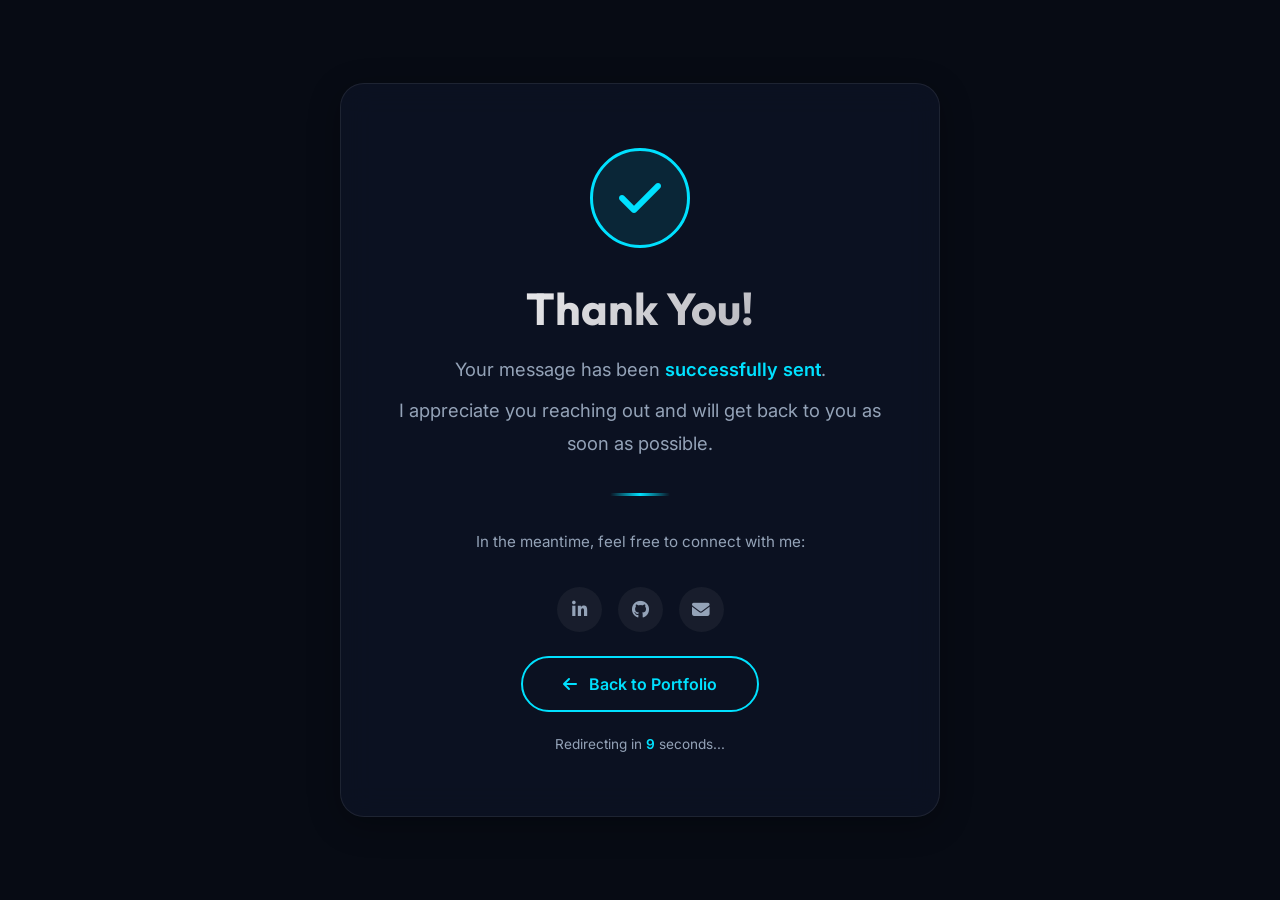
<file: thanks.html>
<!DOCTYPE html>
<html lang="en">
<head>
    <meta charset="UTF-8">
    <meta name="viewport" content="width=device-width, initial-scale=1.0">
    <title>Thank You | Meet Ajudiya</title>
    <meta name="description" content="Thank you for reaching out to Meet Ajudiya">

    <!-- Google Fonts -->
    <link rel="preconnect" href="https://fonts.googleapis.com">
    <link rel="preconnect" href="https://fonts.gstatic.com" crossorigin>
    <link href="https://fonts.googleapis.com/css2?family=Inter:wght@300;400;500;600;700&family=Outfit:wght@400;600;700;800&display=swap" rel="stylesheet">

    <!-- Font Awesome -->
    <link rel="stylesheet" href="https://cdnjs.cloudflare.com/ajax/libs/font-awesome/6.4.0/css/all.min.css">

    <style>
        :root {
            --primary: #00E1FF;
            --primary-glow: rgba(0, 225, 255, 0.4);
            --bg-dark: #070B14;
            --text-main: #F4F4F5;
            --text-muted: #94A3B8;
            --glass-bg: rgba(15, 23, 42, 0.6);
            --glass-border: rgba(255, 255, 255, 0.08);
        }

        * {
            margin: 0;
            padding: 0;
            box-sizing: border-box;
        }

        body {
            font-family: 'Inter', sans-serif;
            background-color: var(--bg-dark);
            color: var(--text-main);
            min-height: 100vh;
            display: flex;
            align-items: center;
            justify-content: center;
            overflow: hidden;
            position: relative;
        }

        /* Animated background dots */
        .bg-dots {
            position: fixed;
            top: 0;
            left: 0;
            width: 100%;
            height: 100%;
            z-index: 0;
            overflow: hidden;
        }

        .bg-dots span {
            position: absolute;
            width: 4px;
            height: 4px;
            background: var(--primary);
            border-radius: 50%;
            opacity: 0;
            animation: floatDot 6s infinite;
        }

        @keyframes floatDot {
            0% {
                opacity: 0;
                transform: translateY(100vh) scale(0);
            }
            20% {
                opacity: 0.6;
            }
            100% {
                opacity: 0;
                transform: translateY(-20vh) scale(1);
            }
        }

        .thank-you-container {
            position: relative;
            z-index: 1;
            text-align: center;
            max-width: 600px;
            padding: 4rem 3rem;
            background: var(--glass-bg);
            backdrop-filter: blur(16px);
            -webkit-backdrop-filter: blur(16px);
            border: 1px solid var(--glass-border);
            border-radius: 24px;
            box-shadow: 0 8px 32px rgba(0, 0, 0, 0.3);
            animation: cardIn 0.8s cubic-bezier(0.16, 1, 0.3, 1) forwards;
            opacity: 0;
            transform: translateY(40px) scale(0.95);
        }

        @keyframes cardIn {
            to {
                opacity: 1;
                transform: translateY(0) scale(1);
            }
        }

        .check-circle {
            width: 100px;
            height: 100px;
            border-radius: 50%;
            background: rgba(0, 225, 255, 0.1);
            border: 3px solid var(--primary);
            display: flex;
            align-items: center;
            justify-content: center;
            margin: 0 auto 2rem;
            animation: pulseCheck 2s infinite alternate;
        }

        @keyframes pulseCheck {
            0% {
                box-shadow: 0 0 0 0 rgba(0, 225, 255, 0.4);
            }
            100% {
                box-shadow: 0 0 30px 10px rgba(0, 225, 255, 0.15);
            }
        }

        .check-circle i {
            font-size: 3rem;
            color: var(--primary);
            animation: checkPop 0.6s 0.5s cubic-bezier(0.16, 1, 0.3, 1) forwards;
            opacity: 0;
            transform: scale(0);
        }

        @keyframes checkPop {
            to {
                opacity: 1;
                transform: scale(1);
            }
        }

        .thank-you-container h1 {
            font-family: 'Outfit', sans-serif;
            font-size: 2.8rem;
            margin-bottom: 1rem;
            background: linear-gradient(135deg, #FFFFFF 0%, #A1A1AA 100%);
            -webkit-background-clip: text;
            -webkit-text-fill-color: transparent;
        }

        .thank-you-container p {
            color: var(--text-muted);
            font-size: 1.15rem;
            line-height: 1.8;
            margin-bottom: 0.5rem;
        }

        .highlight {
            color: var(--primary);
            font-weight: 600;
        }

        .divider {
            width: 60px;
            height: 3px;
            background: linear-gradient(90deg, transparent, var(--primary), transparent);
            margin: 2rem auto;
            border-radius: 2px;
        }

        .back-btn {
            display: inline-flex;
            align-items: center;
            gap: 0.8rem;
            padding: 1rem 2.5rem;
            border-radius: 50px;
            font-weight: 600;
            font-size: 1rem;
            cursor: pointer;
            border: 2px solid var(--primary);
            background: transparent;
            color: var(--primary);
            font-family: 'Inter', sans-serif;
            transition: all 0.3s ease;
            margin-top: 1.5rem;
            text-decoration: none;
        }

        .back-btn:hover {
            background: var(--primary);
            color: #070B14;
            box-shadow: 0 0 20px var(--primary-glow);
            transform: translateY(-2px);
        }

        .social-row {
            display: flex;
            justify-content: center;
            gap: 1rem;
            margin-top: 2rem;
        }

        .social-row a {
            display: flex;
            align-items: center;
            justify-content: center;
            width: 45px;
            height: 45px;
            border-radius: 50%;
            background: rgba(255, 255, 255, 0.05);
            color: var(--text-muted);
            font-size: 1.1rem;
            transition: all 0.3s ease;
            text-decoration: none;
        }

        .social-row a:hover {
            background: var(--primary);
            color: #070B14;
            transform: translateY(-3px);
        }

        /* Countdown */
        .countdown {
            color: var(--text-muted);
            font-size: 0.85rem;
            margin-top: 1.5rem;
        }

        .countdown span {
            color: var(--primary);
            font-weight: 600;
        }

        @media (max-width: 640px) {
            .thank-you-container {
                margin: 1.5rem;
                padding: 3rem 2rem;
            }
            .thank-you-container h1 {
                font-size: 2rem;
            }
        }
    </style>
</head>
<body>

    <!-- Animated floating dots background -->
    <div class="bg-dots" id="bgDots"></div>

    <div class="thank-you-container">
        <div class="check-circle">
            <i class="fas fa-check"></i>
        </div>

        <h1>Thank You!</h1>

        <p>Your message has been <span class="highlight">successfully sent</span>.</p>
        <p>I appreciate you reaching out and will get back to you as soon as possible.</p>

        <div class="divider"></div>

        <p style="font-size: 0.95rem;">In the meantime, feel free to connect with me:</p>

        <div class="social-row">
            <a href="#" target="_blank" aria-label="LinkedIn"><i class="fab fa-linkedin-in"></i></a>
            <a href="#" target="_blank" aria-label="GitHub"><i class="fab fa-github"></i></a>
            <a href="mailto:majudiya123@gmail.com" aria-label="Email"><i class="fas fa-envelope"></i></a>
        </div>

        <a href="index.html" class="back-btn">
            <i class="fas fa-arrow-left"></i> Back to Portfolio
        </a>

        <div class="countdown">Redirecting in <span id="timer">10</span> seconds...</div>
    </div>

    <script>
        // Generate floating background dots
        const bgDots = document.getElementById('bgDots');
        for (let i = 0; i < 40; i++) {
            const dot = document.createElement('span');
            dot.style.left = Math.random() * 100 + '%';
            dot.style.animationDelay = Math.random() * 6 + 's';
            dot.style.animationDuration = (4 + Math.random() * 4) + 's';
            dot.style.width = dot.style.height = (2 + Math.random() * 4) + 'px';
            bgDots.appendChild(dot);
        }

        // Auto-redirect countdown
        let seconds = 10;
        const timerEl = document.getElementById('timer');
        const countdown = setInterval(() => {
            seconds--;
            timerEl.textContent = seconds;
            if (seconds <= 0) {
                clearInterval(countdown);
                window.location.href = 'index.html';
            }
        }, 1000);
    </script>
</body>
</html>
</file>
